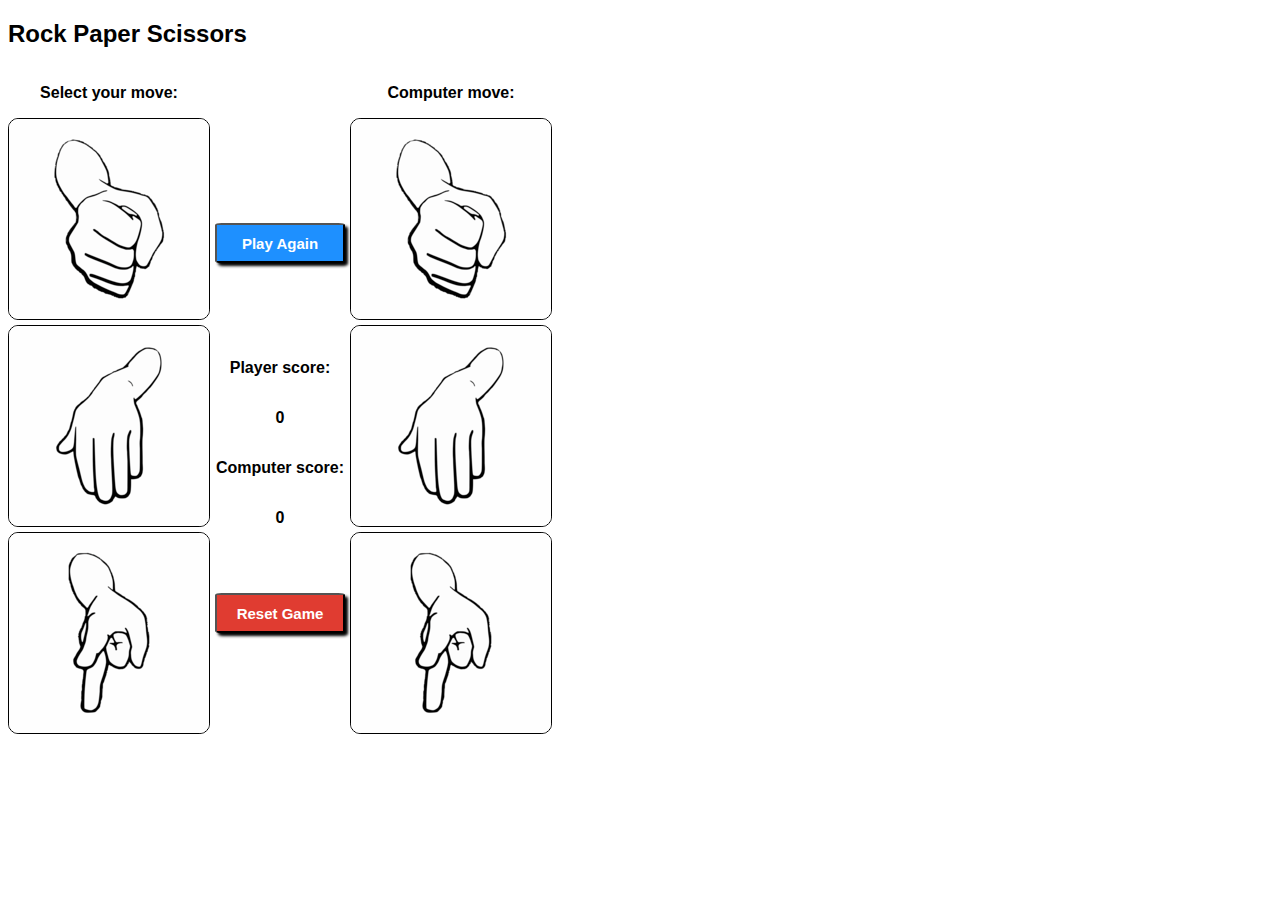
<file: index.html>
<!DOCTYPE html>
<html lang="en">
<head>
    <meta charset="UTF-8">
    <meta http-equiv="X-UA-Compatible" content="IE=edge">
    <meta name="viewport" content="width=device-width, initial-scale=1.0">
    <link rel="stylesheet" href="styles.css" type="text/css">
    <script src="main.js" defer></script>
    <title>Rock Paper Scissors</title>
</head>
<body>
    <h2 id="title">Rock Paper Scissors</h1>

    <div id="container">

      <div id ="player-div">
        <p id="player-selection-title">Select your move:</p>
        <input type="image" src="images/rock2.png" name="player-rock" class = "player-rock-btn" id="player-rock-button">
        <input type="image" src="images/paper2.png" name="player-paper" class="player-paper-btn" id="player-paper-button">
        <input type="image" src="images/scissors2.png" name="player-scissors" class="player-scissors-btn" id="player-scissors-button">
      </div>

      <div id="score-and-play">
        <input type="button" value="Play Again" name="play-again-btn" id="play-again-btn">
        <div id="round-results"></div>
        <p id="player-score">Player score:</p><p id="player-score-counter">0</p>
        <p id="computer-score">Computer score:</p><p id="computer-score-counter">0</p>
        <input type="button" value="Reset Game" name="reset-game-btn" id="reset-game-btn">
      </div>

      <div id="computer-div">
          <p id="computer-selection-title">Computer move:</p>
        <img class ="computer-rock-image" src ="images/rock2.png" id="computer-rock-selection">
        <img class="computer-paper-image" src="images/paper2.png" id="computer-paper-selection">
        <img class="computer-scissors-image" src="images/scissors2.png" id="computer-scissors-selection">
      </div>
    </div>

    
</body>
</html>
</file>
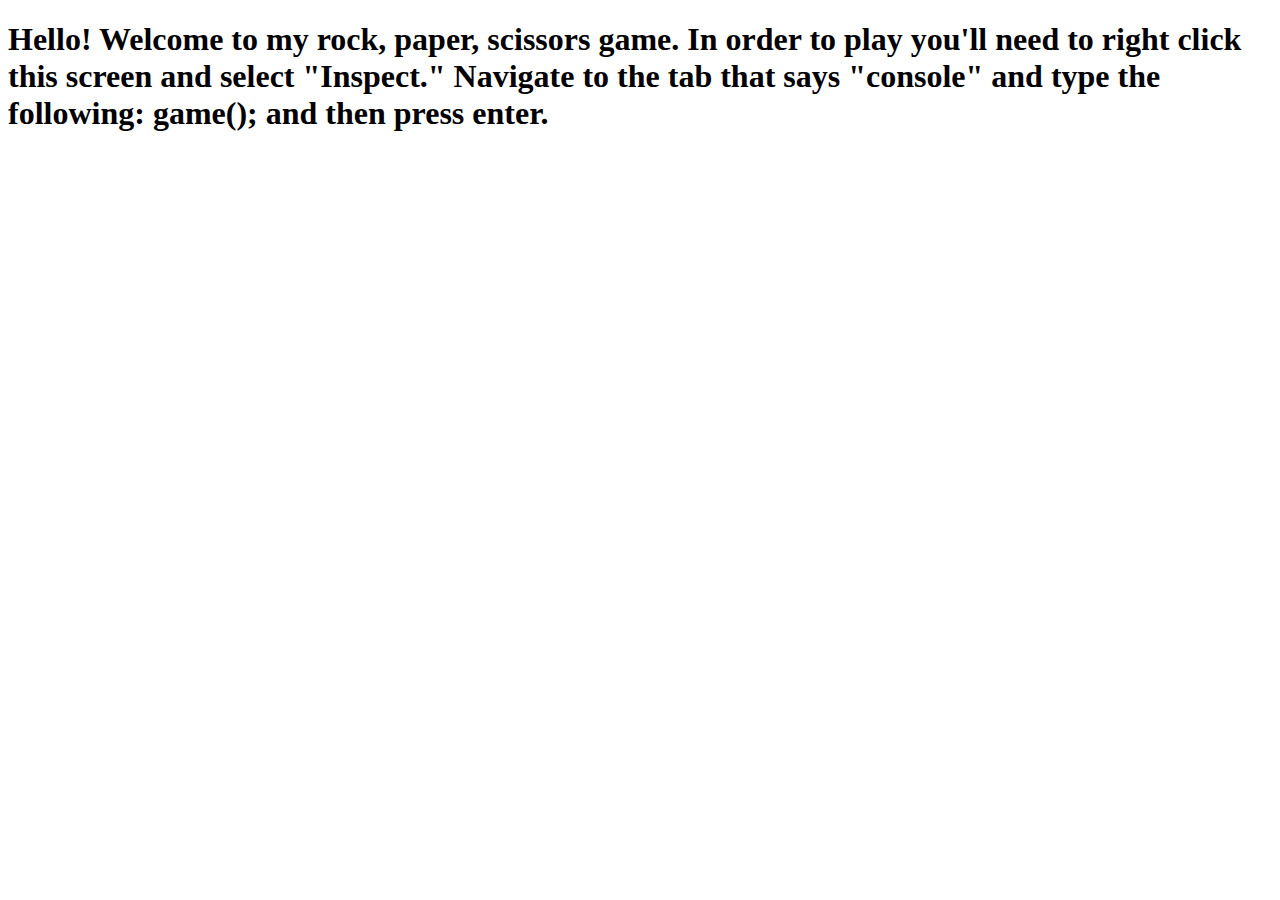
<file: rock-paper-scissors.html>
<!DOCTYPE html>
<html lang="en">
<head>
    <meta charset="UTF-8">
    <meta http-equiv="X-UA-Compatible" content="IE=edge">
    <meta name="viewport" content="width=device-width, initial-scale=1.0">
    <title>Document</title>
</head>
<body>
    <h1>Hello! Welcome to my rock, paper, scissors game. In order to play you'll need to right click this screen and select "Inspect." Navigate to the tab that says "console" and type the following: game(); and then press enter.</h1>

    <script>

        let playerSelection = 'rock'
        let computerSelections = ['rock', 'paper', 'scissors'];
        let playerScore = 0;
        let computerScore = 0;

        function computerPlay() {
          let computerSelection = computerSelections[Math.floor(Math.random() * computerSelections.length)];
          return computerSelection;
        }
        console.log(computerPlay());

        function playerPlay() {
          player = prompt('Enter rock, paper or scissors');
            return player.toLowerCase();
            console.log(player);
        }
        function playRound() {
           let play = playerPlay();
           let comp = computerPlay();
            if (play === comp) {
                let result = 'It was a tie, play again!';
            alert(result);
            } else if (play === 'rock' && comp === 'scissors') {
                let result = console.log('Rock beats paper, you win!');
                playerScore++;
                alert('Rock beats paper, you win! Your score is ' + playerScore + ' and The Computer\'s score is ' + computerScore);
            } else if (play === 'rock' && comp === 'paper') {
                let result = console.log("Rock loses to paper, sorry try again!");
                computerScore++;
                alert('Rock loses to paper, sorry try again! Your score is ' + playerScore + ' and The Computer\'s score is ' + computerScore);
            } else if (play === 'paper' && comp === 'rock') {
                let result = console.log('Paper beats rock, you win!');
                playerScore++;
                alert('Paper beats rock, you win! Your score is ' + playerScore + ' and The Computer\'s score is ' + computerScore);
            } else if (play === 'paper' && comp === 'scissors') {
                let result = console.log('Paper loses to scissors, sorry try again!');
                computerScore++;
                alert('Paper loses to scissors, sorry try again! Your score is ' + playerScore + ' and The Computer\'s score is ' + computerScore);
            } else if (play === 'scissors' && comp === 'paper') {
                let result = console.log('Scissors beats paper, you win!')
                playerScore++;
                alert('Scissors beats paper, you win! Your score is ' + playerScore + ' and The Computer\'s score is ' + computerScore);
            } else if (play === 'scissors' && comp === 'rock') {
                let result = console.log('Scissors loses to rock, sorry try again!');
                computerScore++;
                alert('Scissors loses to rock, sorry try again! Your score is ' + playerScore + ' and The Computer\'s score is ' + computerScore);
            }
        }

        function game() {
            playRound();
            playRound();
            playRound();
            playRound();
            playRound();
            playRound();
            playRound();
            playRound();
            playRound();
            playRound();
            if (playerScore > computerScore) {
                alert('Game over. You win! You scored ' + playerScore + ' points and the computer scored ' + computerScore + ' points.');
            } else if (playerScore < computerScore) {
                alert('Game over. You lost! You scored ' + playerScore + ' points and the computer scored ' + computerScore + ' points.');
            } else {
                alert('Game over, it was a tie! You and the computer both scored ' + playerScore + ' points.')
            }
        }
        
   
    </script>
</body>
</html>
</file>
<file: styles.css>
#container {
    display: flex;
    max-width: 200px;
    justify-content: flex-start;
    text-align: center;

}

#player-div {
  display: flex;
  flex-direction: column;
  
}

#score-and-play {
    display: flex;
    flex-direction: column;
    
    min-width: 70%;
    align-items: center;
    justify-content: center;
}

#computer-div {
    display: flex;
    flex-direction: column;
  
}
#title {
    font-family: Tahoma, sans-serif;
    
}
#player-selection-title {
    font-family: Tahoma, sans-serif;
    font-weight: bold;
}
#computer-selection-title {
    font-family: Tahoma, sans-serif;
    font-weight: bold;
}
.computer-rock-image {
    border-radius: 5%;
    border: 1px solid black;
    margin: 0 0 5px 0;
    box-shadow: 5px
}
.computer-paper-image {
    border-radius: 5%;
    border: 1px solid black;
    margin: 0 0 5px 0;
    box-shadow: 5px
}
.computer-scissors-image {
    border-radius: 5%;
    border: 1px solid black;
    margin: 0 0 5px 0;
    box-shadow: 5px
}

.player-rock-btn {
    border-radius: 5%;
    border: 1px solid black;
    margin: 0 0 5px 0;
    box-shadow: 5px
}
.player-paper-btn {
    border-radius: 5%;
    border: 1px solid black;
    margin: 0 0 5px 0;
}
.player-scissors-btn {
    border-radius: 5%;
    border: 1px solid black;
}

.game-images {
   
}
.blur-paper {
    filter: blur(4px);
    pointer-events: none;
    cursor: default;
    transform: scale(.7, .7);
}
.blur-computer-paper {
    filter: blur(4px);
    pointer-events: none;
    cursor: default;
    transform: scale(.7, .7);
}
.reset-paper {
    border: none;
}
.computer-paper-border {
    border: 5px solid red;
    border-radius: 5%;
}
.blur-rock {
    filter: blur(4px);
    pointer-events: none;
    cursor: default;
    transform: scale(.7, .7);
}
.blur-computer-rock {
    filter: blur(4px);
    pointer-events: none;
    cursor: default;
    transform: scale(.7, .7);
}
.computer-rock-border {
    border: 5px solid red;
    border-radius: 5%;
}
.computer-scissors-border {
    border: 5px solid red;
    border-radius: 5%;
}
.computer-paper-border {
    border: 5px solid red;
    border-radius: 5%;
}
.blur-scissors {
    filter: blur(4px);
    pointer-events: none;
    cursor: default;
    transform: scale(.7, .7);
}
.blur-computer-scissors {
    filter: blur(4px);
    pointer-events: none;
    cursor: default;
    transform: scale(.7, .7);
}
.reset-scissors {
    border: none;
}
.computer-scissors-border {
    border: 5px solid red;
    border-radius: 5%;
}
.rock-player-selection {
    pointer-events: none;
    cursor: default;
    user-select: none;
}
.rock-border {
    border: 5px solid red;
    border-radius: 5%;
}
.scissors-player-selection {
    pointer-events: none;
    cursor: default;
    user-select: none;
}
.winner {
    font-family: Tahoma, sans-serif;
    font-weight: bold;
}
.scissors-border {
    border: 5px solid red;
    border-radius: 5%;
}
.paper-player-selection {
    pointer-events: none;
    cursor: default;
    user-select: none;
}
.paper-border {
    border: 5px solid red;
    border-radius: 5%;
}
#player-score, #player-score-counter {
    font-family: Tahoma, sans-serif;
    font-weight: bold;
    
}
#computer-score, #computer-score-counter {
    font-family: Tahoma, sans-serif;
    font-weight: bold;
}

#play-again-btn {
    height: 40px;
    width: 130px;
    border-radius: 5%;
    box-shadow: 3px 3px 3px black;
    font-family: Tahoma, sans-serif;
    background-color: dodgerblue;
    color: white;
    font-weight: bold;
    font-size: 15px;
    cursor: pointer;
    margin-bottom: 80px;
    margin-top: 50px;
}
#reset-game-btn {
    height: 40px;
    width: 130px;
    border-radius: 5%;
    box-shadow: 3px 3px 3px black;
    font-family: Tahoma, sans-serif;
    background-color: rgb(224,60,49);
    color: white;
    font-weight: bold;
    font-size: 15px;
    cursor: pointer;
    margin-top: 50px;
}
</file>
